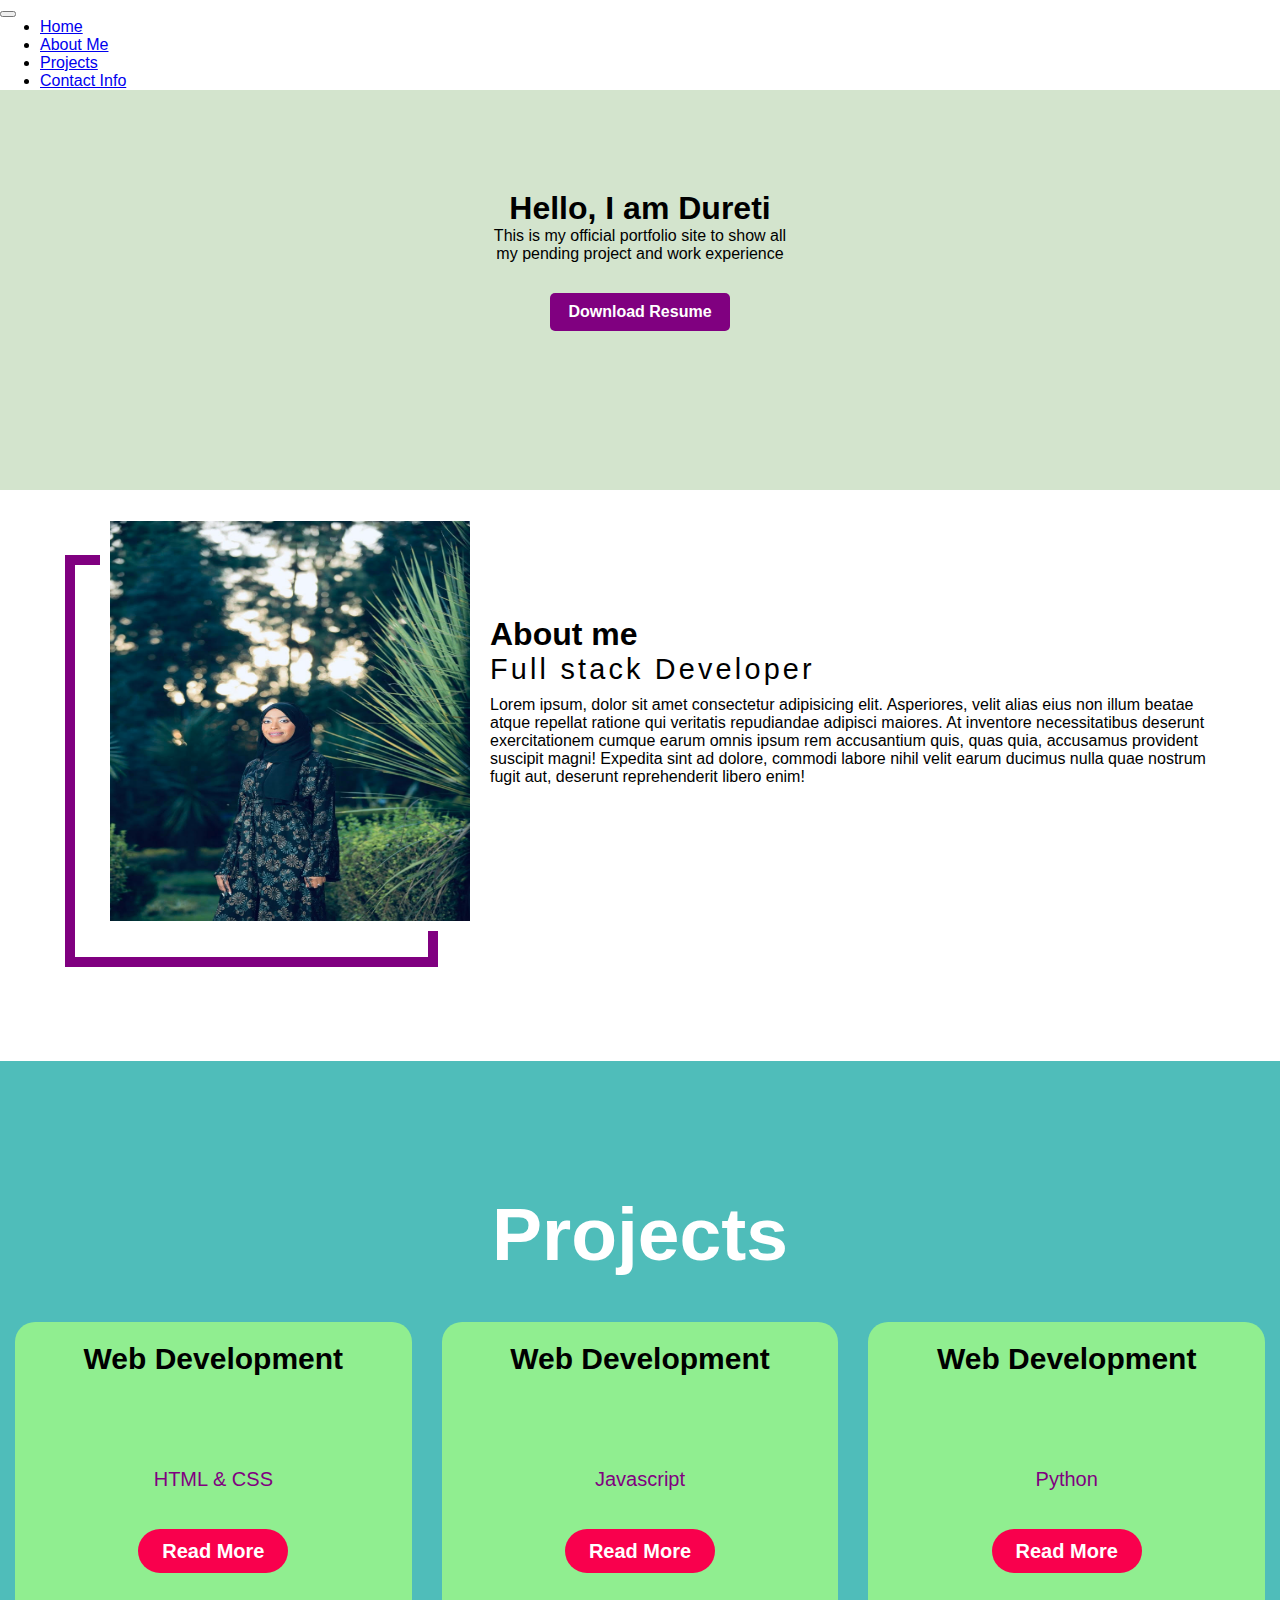
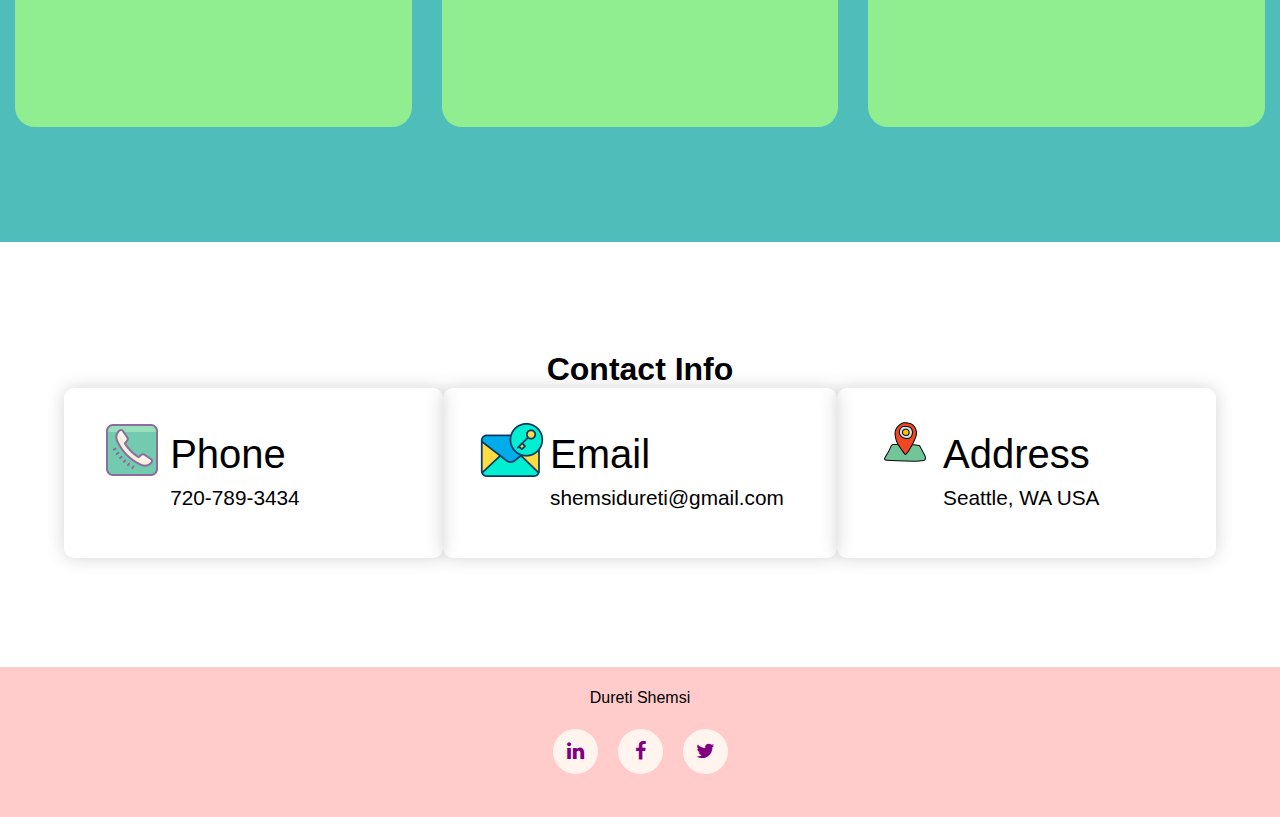
<file: index.html>
<!DOCTYPE html>
<html lang="en">
<head>
    <meta charset="UTF-8">
    <meta http-equiv="X-UA-Compatible" content="IE=edge">
    <meta name="viewport" content="width=device-width, initial-scale=1.0">
    <title>Personal Website</title>
    <link rel="stylesheet" href="styles.css">
    <link href="https://cdn.jsdelivr.net/npm/bootstrap@5.0.2/dist/css/bootstrap.min.css" rel="stylesheet" integrity="sha384-EVSTQN3/azprG1Anm3QDgpJLIm9Nao0Yz1ztcQTwFspd3yD65VohhpuuCOmLASjC" crossorigin="anonymous">
    <script src="https://cdn.jsdelivr.net/npm/bootstrap@5.0.2/dist/js/bootstrap.bundle.min.js" integrity="sha384-MrcW6ZMFYlzcLA8Nl+NtUVF0sA7MsXsP1UyJoMp4YLEuNSfAP+JcXn/tWtIaxVXM" crossorigin="anonymous"></script>
    <link rel="stylesheet" href="https://cdnjs.cloudflare.com/ajax/libs/font-awesome/4.7.0/css/font-awesome.min.css">
  </head>
<body>
  
  <nav class="navbar navbar-expand-lg navbar-light bg-light">
    <div class="container-fluid">
      <button class="navbar-toggler" type="button" data-bs-toggle="collapse" data-bs-target="#navbarNav" aria-controls="navbarNav" aria-expanded="false" aria-label="Toggle navigation">
        <span class="navbar-toggler-icon"></span>
      </button>
      <div class="collapse navbar-collapse" id="navbarNav">
        <ul class="navbar-nav">
          <li class="nav-item">
            <a class="nav-link active" aria-current="page" href="#">Home</a>
          </li>
          <li class="nav-item">
            <a class="nav-link" href="#">About Me</a>
          </li>
          <li class="nav-item">
            <a class="nav-link" href="#">Projects</a>
          </li>
          <li class="nav-item">
            <a class="nav-link" href="#">Contact Info</a>
          </li>
        </ul>
      </div>
    </div>
  </nav>

    <!--Home section-->
    <div class="box1">
    <div class="home">
        <h1>Hello, I am Dureti</h1>
        <p>This is my official portfolio site to show all
        <br>my pending project and work experience
        </p>
    <a href="Dureti Shemsi Resume.docx">Download Resume</a>
    </div>
   
    <!-- About Me Section -->
 
  <section id="about">
    <div class="about container">
      <div class="col-left">
        <div class="about-img">
          <img src="dura.jpg" class="img" alt="img">
        </div>
      </div>
      <div class="col-right">
        <h1 class="section-title">About <span>me</span></h1>
        <h2>Full stack Developer</h2>
        <p>Lorem ipsum, dolor sit amet consectetur adipisicing elit. Asperiores, velit alias eius non illum beatae atque
          repellat ratione qui veritatis repudiandae adipisci maiores. At inventore necessitatibus deserunt
          exercitationem cumque earum omnis ipsum rem accusantium quis, quas quia, accusamus provident suscipit magni!
          Expedita sint ad dolore, commodi labore nihil velit earum ducimus nulla quae nostrum fugit aut, deserunt
          reprehenderit libero enim!</p>
    </div>
  </div>
  </section>

  <!--projects section-->
  <div class="project">
		<div class="title">
			<h2>Projects</h2>
		</div>

		<div class="box">
			<div class="card">
      
				<h5>Web Development</h5>
				<div class="pra">
					<p>HTML & CSS</p>

					<p style="text-align: center;">
						<a class="button" href="#">Read More</a>
					</p>
				</div>
			</div>
			<div class="card">
				<h5>Web Development</h5>
				<div class="pra">
					<p>Javascript</p>
          

					<p style="text-align: center;">
						<a class="button" href="count.html">Read More</a>
					</p>
				</div>
			</div>

			<div class="card">
				<h5>Web Development</h5>
				<div class="pra">
					<p>Python</p>

					<p style="text-align: center;">
						<a class="button" href="#">Read More</a>
					</p>
				</div>
			</div>
		</div>
	</div>

  <!-- Contact Section -->
  <section id="contact">
    <div class="contact container">
      <div>
        <h1 class="section-title">Contact <span>Info</span></h1>
      </div>
      <div class="contact-items">
        <div class="contact-item">
          <div class="icon"><img src="phone-icon.png" /></div>
          <div class="contact-info">
            <h1>Phone</h1>
            <h2>720-789-3434</h2>
          </div>
        </div>
        <div class="contact-item">
          <div class="icon"><img src="email-icon.png"/></div>
          <div class="contact-info">
            <h1>Email</h1>
            <h2>shemsidureti@gmail.com</h2>
    
          </div>
        </div>
        <div class="contact-item">
          <div class="icon"><img src="address-icon.png" /></div>
          <div class="contact-info">
            <h1>Address</h1>
            <h2>Seattle, WA USA</h2>
          </div>
        </div>
      </div>
    </div>
  </section>
  <!--Footer section-->
  <footer class="footer-main">
		<p>Dureti Shemsi</p>
		<div class="social">
			<a href="https://www.linkedin.com/in/dureti-s-b63671140/" class="fa fa-linkedin"></a>
      <a href="#" class="fa fa-facebook"></a>
      <a href="#" class="fa fa-twitter"></a>  
    </div>
	</footer>

</body>

</html>

</body>
</html>
</file>
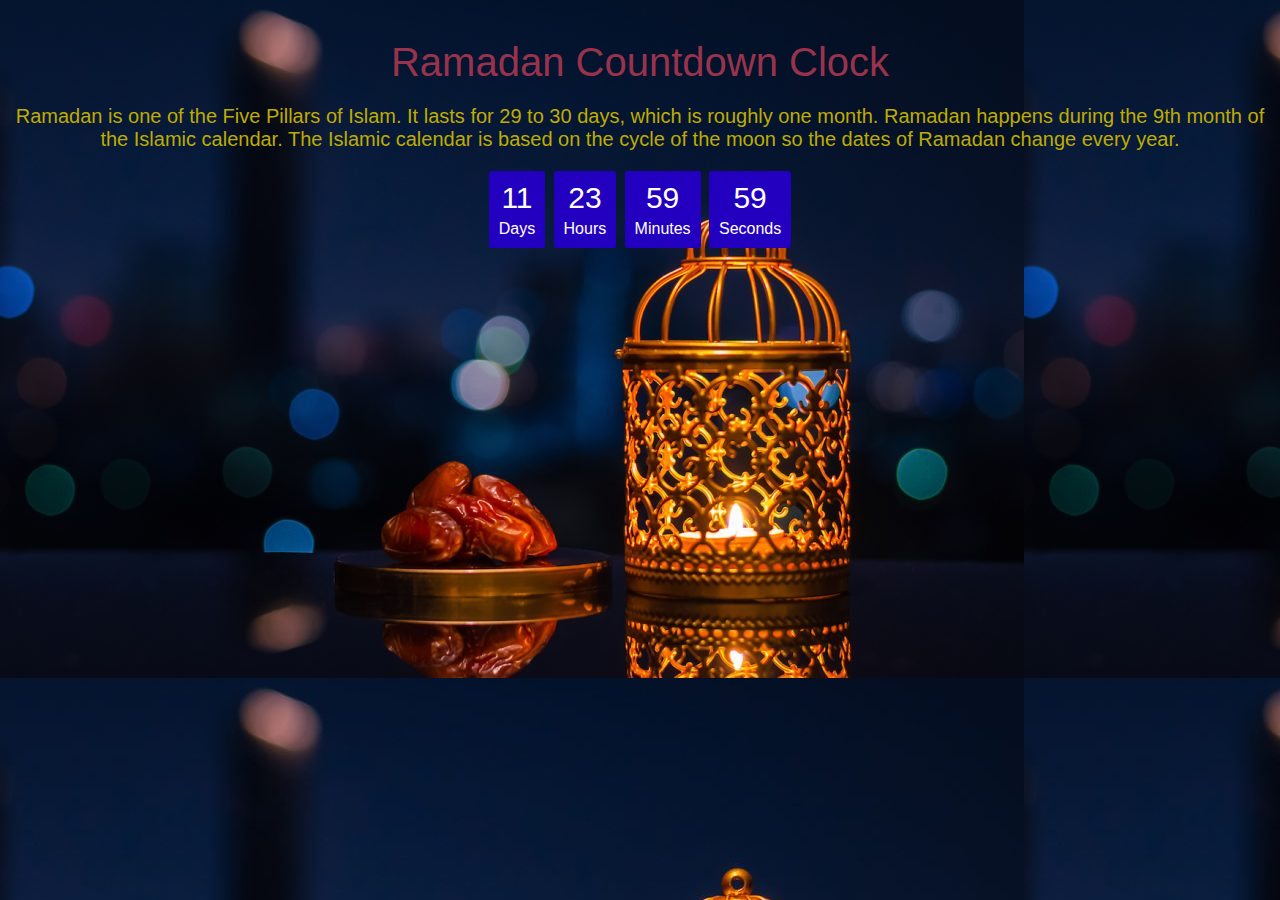
<file: count.html>
<!DOCTYPE html>
<html lang="en">
<head>
    <meta charset="UTF-8">
    <meta http-equiv="X-UA-Compatible" content="IE=edge">
    <meta name="viewport" content="width=device-width, initial-scale=1.0">
    <title>Ramadan Countdown Project</title>
    <Style>
      body {
  text-align: center;
  font-family: sans-serif;
  font-weight: 100;
  background-image: url("ramadan.jpeg");
}

h1 {
  color: rgb(153, 51, 76);
  font-weight: 100;
  font-size: 40px;
  margin: 40px 0px 20px;
}
p {
  color: #bfac00;
  font-size: 20px;
  text-align: center;
}

#clock {
  font-family: sans-serif;
  color: #fff;
  display: inline-block;
  font-weight: 100;
  text-align: center;
  font-size: 30px;
}

#clock > div {
  padding: 10px;
  border-radius: 3px;
  background: #2300bf;
  display: inline-block;
}

#clock > span {
  padding: 15px;
  border-radius: 3px;
  background: palevioletred;
  display: inline-block;
}

.text {
  padding-top: 5px;
  font-size: 16px;
}

    </Style>
</head>
<body>
    <div class="container">
      <h1>Ramadan Countdown Clock</h1>
      <p> Ramadan is one of the Five Pillars of Islam. It lasts for 29 to 30 days, which is roughly one month. Ramadan happens during the 9th month of the Islamic calendar. The Islamic calendar is based on the cycle of the moon so the dates of Ramadan change every year.</p>
      <div id="clock">
        <div>
          <span class="days"></span>
          <div class="text">Days</div>
        </div>
        <div>
          <span class="hours"></span>
          <div class="text">Hours</div>
        </div>
        <div>
          <span class="minutes"></span>
          <div class="text">Minutes</div>
        </div>
        <div>
          <span class="seconds"></span>
          <div class="text">Seconds</div>
        </div>
      </div>
      
<script>
  function getTimeRemaining(starttime) {
  const total = Date.parse(starttime) - Date.parse(new Date());
  const seconds = Math.floor((total / 1000) % 60);
  const minutes = Math.floor((total / 1000 / 60) % 60);
  const hours = Math.floor((total / (1000 * 60 * 60)) % 24);
  const days = Math.floor(total / (1000 * 60 * 60 * 24));
  
  return {
    total,
    days,
    hours,
    minutes,
    seconds
  };
}

function initializeClock(id, starttime) {
  const clock = document.getElementById(id);
  const days = clock.querySelector('.days');
  const hours = clock.querySelector('.hours');
  const minutes = clock.querySelector('.minutes');
  const seconds = clock.querySelector('.seconds');

  function startClock() {
    const t = getTimeRemaining(starttime);

    days.innerHTML = t.days;
    hours.innerHTML = ('0' + t.hours).slice(-2);
    minutes.innerHTML = ('0' + t.minutes).slice(-2);
    seconds.innerHTML = ('0' + t.seconds).slice(-2);

    if (t.total <= 0) {
      clearInterval(timeinterval);
    }
  }

  startClock();
  const timeinterval = setInterval(startClock);
}

const date = new Date(Date.parse(new Date())+ 12 * 24 * 60 * 60 * 1000);
initializeClock('clock', date);
</script>
</body>
</html>
</file>
<file: styles.css>
*{
    margin: 0;
    font-family: sans-serif;
}
  
.container {
	min-height: 25vh;
	width: 100%;
	display: flex;
	align-items: center;
    justify-content: center;
}

/*home section*/
.box1{
    width: 100%;
    height: 300px;
    background-color: #D3E4CD;
    padding-top: 100px;
    text-align: center;
}
.home a {
    background: purple;
    padding: 10px 18px;
    text-decoration: none;
    font-weight: bold;
    color: white;
    display: inline-block;
    margin: 30px 0;
    border-radius: 5px;
}

/* About Me Section */
#about .about{
	flex-direction: column-reverse;
	text-align: center;
	max-width: 1200px;
	margin: 0 auto;
	padding: 100px 20px;
    height: 500px;
}
#about .col-left {
	width: 250px;
	height: 360px;
}
#about .col-right {
	width: 100%;
}
#about .col-right h2 {
	font-size: 1.8rem;
	font-weight: 500;
	letter-spacing: 0.2rem;
	margin-bottom: 10px;
}
#about .col-right p {
	margin-bottom: 20px;
}
#about .col-right .cta {
	color: black;
	margin-bottom: 50px;
	padding: 10px 20px;
	font-size: 2rem;
}
#about .col-left .about-img {
	height: 100%;
	width: 100%;
	position: relative;
	border: 10px solid white;
}
#about .col-left .about-img::after {
	content: '';
	position: absolute;
	left: -33px;
	top: 19px;
	height: 98%;
	width: 98%;
	border: 7px solid purple;
	z-index: -1;
}
#about .about {
    flex-direction: row;
}
#about .col-left {
    width: 600px;
    height: 400px;
    padding-left: 60px;
}
#about .about .col-left .about-img::after {
    left: -45px;
    top: 34px;
    height: 98%;
    width: 98%;
    border: 10px solid purple;
}
#about .col-right {
    text-align: left;
    padding: 30px;
}
#about .col-right h1 {
    text-align: left;
}
.img {
    height: 100%;
    width: 100%;
}

/*project section*/
.project{
	background: #4FBDBA;
	width: 100%;
	padding: 100px 0px;
}
.title h2{
	color: white;
	font-size: 75px;
	width: 1130px;
	margin: 30px auto;
	text-align: center;
}
.box{
	display: flex;
	justify-content: center;
	align-items: center;
	min-height: 400px;
}
.card{
	height: 365px;
	width: 335px;
	padding: 20px 35px;
	background: lightgreen;
	border-radius: 20px;
	margin: 15px;
	position: relative;
	overflow: hidden;
	text-align: center;
}

h5{
	color: black;
	font-size: 30px;
	margin-bottom: 30px;
    padding-bottom: 60px;
}
.pra p{
	color: purple;
	font-size: 20px;
	line-height: 27px;
	margin-bottom: 25px;
    padding-bottom: 20px;
}
.card .button{
	background-color:#f9004d;
	color: white;
	text-decoration: none;
	border: 2px solid transparent;
	font-weight: bold;
	padding: 9px 22px;
	border-radius: 30px;
	transition: .4s; 
}
.card .button:hover{
	background-color: transparent;
	border: 2px solid #f9004d;
	cursor: pointer;
}
/* contact Section */
#contact .contact {
	flex-direction: column;
	max-width: 1200px;
	margin: 0 auto;
	width: 90%;
}
#contact .contact-items {
	width: 100%;
}
#contact .contact-item {
	width: 80%;
	padding: 20px;
	text-align: center;
	border-radius: 10px;
	padding: 30px;
	margin: 30px;
	display: flex;
	justify-content: center;
	align-items: center;
	flex-direction: column;
	box-shadow: 0px 0px 18px 0 #0000002c;
	transition: 0.3s ease box-shadow;
}
#contact .contact-item:hover {
	box-shadow: 0px 0px 5px 0 #0000002c;
}
#contact .icon {
	width: 70px;
	margin: 0 auto;
	margin-bottom: 10px;
}
#contact .contact-info h1 {
	font-size: 2.5rem;
	font-weight: 400;
	margin-bottom: 5px;
}
#contact .contact-info h2 {
	font-size: 1.3rem;
	line-height: 2rem;
	font-weight: 400;
}
#contact .contact {
    flex-direction: column;
    padding: 100px 0;
    align-items: center;
    justify-content: center;
    min-width: 20vh;
}
#contact .contact-items {
    width: 100%;
    display: flex;
    flex-direction: row;
    justify-content: space-evenly;
    margin: 0;
}
#contact .contact-item {
    width: 30%;
    margin: 0;
    flex-direction: row;
}
#contact .contact-item .icon {
    height: 100px;
    width: 100px;
}
#contact .contact-item .icon img {
    object-fit: contain;
}
#contact .contact-item .contact-info {
    width: 100%;
    text-align: left;

}
/*footer section*/
.footer-main{
    position: relative;
	width: 100%;
	height: 150px;
	background: #FFCBCB;
	display: flex;
	flex-direction: column;
	align-items: center;
	justify-content: center;
}
.social{
	display: flex;
}
.social a{
	width: 45px;
	height: 45px;
	display: flex;
	align-items: center;
	justify-content: center;
	background-color: seashell;
	border-radius: 50%;
	color: purple;
	margin: 22px 10px;
	text-decoration: none;
	font-size: 20px;
}
.social a:hover{
	transform: scale(1.3);
	transition: .3s;
}
  .fa-linkedin {
    background: #007bb5;
    color: white;
  }
  .fa-facebook {
    background: #3B5998;
    color: white;
  }
  
  .fa-twitter {
    background: #55ACEE;
    color: white;
  }
</file>
